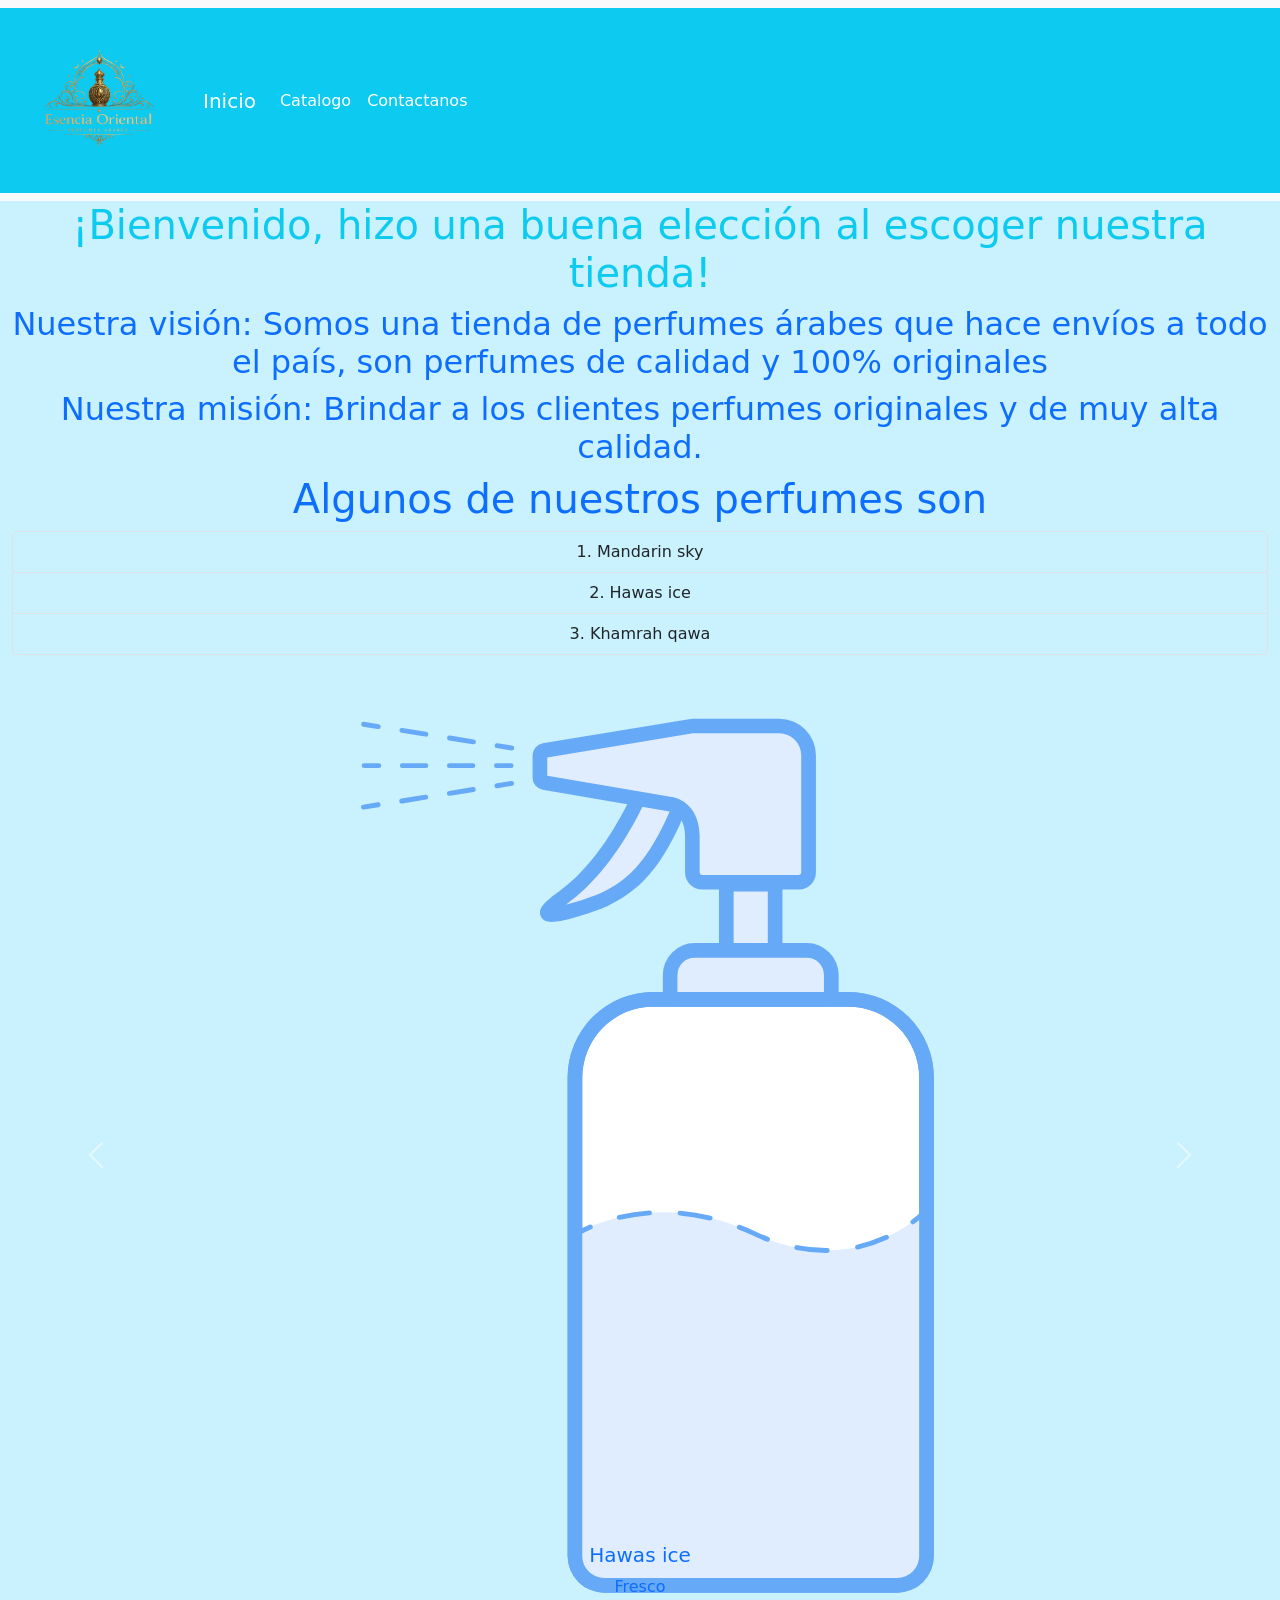
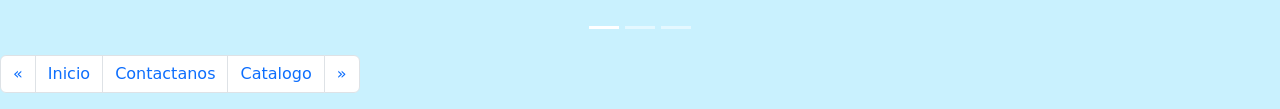
<file: index.html>
<!DOCTYPE html>
<html lang="en">
<head>
    <meta charset="UTF-8">
    <meta name="viewport" content="width=device-width, initial-scale=1.0">
    <link href="https://cdn.jsdelivr.net/npm/bootstrap@5.3.8/dist/css/bootstrap.min.css" rel="stylesheet" integrity="sha384-sRIl4kxILFvY47J16cr9ZwB07vP4J8+LH7qKQnuqkuIAvNWLzeN8tE5YBujZqJLB" crossorigin="anonymous"> 
<script src="https://cdn.jsdelivr.net/npm/bootstrap@5.3.8/dist/js/bootstrap.bundle.min.js" integrity="sha384-FKyoEForCGlyvwx9Hj09JcYn3nv7wiPVlz7YYwJrWVcXK/BmnVDxM+D2scQbITxI" crossorigin="anonymous"></script> 
<link rel="stylesheet" href="assets/estilos/style.css">
    <title>Presentacion pagina</title>
</head>
<body>
  <!-- navbar en la parte de arriba para poder dirigirse a las otras paginas -->
    <nav class="navbar navbar-expand-lg bg-body-tertiary ">
  <div class="container-fluid bg-info">
     <a class="navbar-brand" href="#">
      <img class="logo" src="assets/imagenes/logo.png" alt="Bootstrap" width="30" height="24">
    </a>
    <nav class="navbar bg-body-tertiary">
</nav>
    <a class="navbar-brand text-white" href="index.html">Inicio</a>
    <button class="navbar-toggler" type="button" data-bs-toggle="collapse" data-bs-target="#navbarNav" aria-controls="navbarNav" aria-expanded="false" aria-label="Toggle navigation">
      <span class="navbar-toggler-icon"></span>
    </button>
    <div class="collapse navbar-collapse" id="navbarNav">
      <ul class="navbar-nav">
        <li class="nav-item">
          <a class="nav-link active text-white" aria-current="page" href="catalogo.html">Catalogo</a>
        </li>
        <li class="nav-item">
          <a class="nav-link text-white" href="contactanos.html">Contactanos</a>
        </li>
      </ul>
    </div>
    <!-- Pagination para poder dirigirse a las otras paginas tambien  -->

  </div>
</nav>
<div class="container-fluid">
  <!-- text center para centrar el texto -->
  <h1 class="text-center text-info">¡Bienvenido, hizo una buena elección al escoger nuestra tienda!</h1>
  <h2 class="text-center text-primary">Nuestra visión: Somos una tienda de perfumes árabes que hace envíos a todo el país, son perfumes de calidad y 100% originales</h2>
  <h2 class="text-center text-primary">Nuestra misión: Brindar a los clientes perfumes originales y de muy alta calidad.</h2>
  <h1 class="text-center text-primary">Algunos de nuestros perfumes son</h1>
  <ol class="list-group list-group-numbered ">
  <li class="list-group-item lista text-center">Mandarin sky</li>
  <li class="list-group-item lista text-center">Hawas ice</li>
  <li class="list-group-item lista text-center">Khamrah qawa</li>
</ol>
  </div>
  <!-- Se realiza un carrousel para mostrat todas las imagenes -->
  <div id="carouselExampleCaptions" class="carousel slide">
  <div class="carousel-indicators">
    <button type="button" data-bs-target="#carouselExampleCaptions" data-bs-slide-to="0" class="active" aria-current="true" aria-label="Slide 1"></button>
    <button type="button" data-bs-target="#carouselExampleCaptions" data-bs-slide-to="1" aria-label="Slide 2"></button>
    <button type="button" data-bs-target="#carouselExampleCaptions" data-bs-slide-to="2" aria-label="Slide 3"></button>
  </div>
  <div class="carousel-inner">
    <div class="carousel-item active">
      <img src="assets/imagenes/imagen.svg" class="img-fluid d-block w-100 perfume" alt="perfume">
      <div class="carousel-caption d-none d-md-block">
        <h5 class="text-primary">Hawas ice</h5>
        <p class="text-primary">Fresco</p>
      </div>
    </div>
    <div class="carousel-item">
      <img src="assets/imagenes/khamrah qawa.jpg" class=" img-fluid d-block w-100 perfume" alt="perfume">
      <div class="carousel-caption d-none d-md-block">
        <h5 class="text-primary">khamrah qawa</h5>
        <p class="text-primary" >Veraniego para el frio</p>
      </div>
    </div>
    <div class="carousel-item">
      <img src="assets/imagenes/hawas ice.jpg" class=" img-fluid d-block w-100 perfume" alt="perfume">
      <div class="carousel-caption d-none d-md-block">
        <h5 class="text-primary" >Mandarin sky</h5>
        <p class="text-primary">Olor a mandarina citrico</p>
      </div>
    </div>
  </div>
  <button class="carousel-control-prev" type="button" data-bs-target="#carouselExampleCaptions" data-bs-slide="prev">
    <span class="carousel-control-prev-icon" aria-hidden="true"></span>
    <span class="visually-hidden">Previous</span>
  </button>
  <button class="carousel-control-next" type="button" data-bs-target="#carouselExampleCaptions" data-bs-slide="next">
    <span class="carousel-control-next-icon" aria-hidden="true"></span>
    <span class="visually-hidden">Next</span>
  </button>

</div>
      <nav aria-label="Page navigation example">
  <ul class="pagination">
    <li class="page-item">
      <a class="page-link" href="#" aria-label="Previous">
        <span aria-hidden="true">&laquo;</span>
      </a>
    </li>
    <li class="page-item"><a class="page-link" href="index.html">Inicio</a></li>
    <li class="page-item"><a class="page-link" href="contactanos.html">Contactanos</a></li>
    <li class="page-item"><a class="page-link" href="catalogo.html">Catalogo</a></li>
    <li class="page-item">
      <a class="page-link" href="#" aria-label="Next">
        <span aria-hidden="true">&raquo;</span>
      </a>
    </li>
  </ul>
</nav>
</body>
</html>
</file>
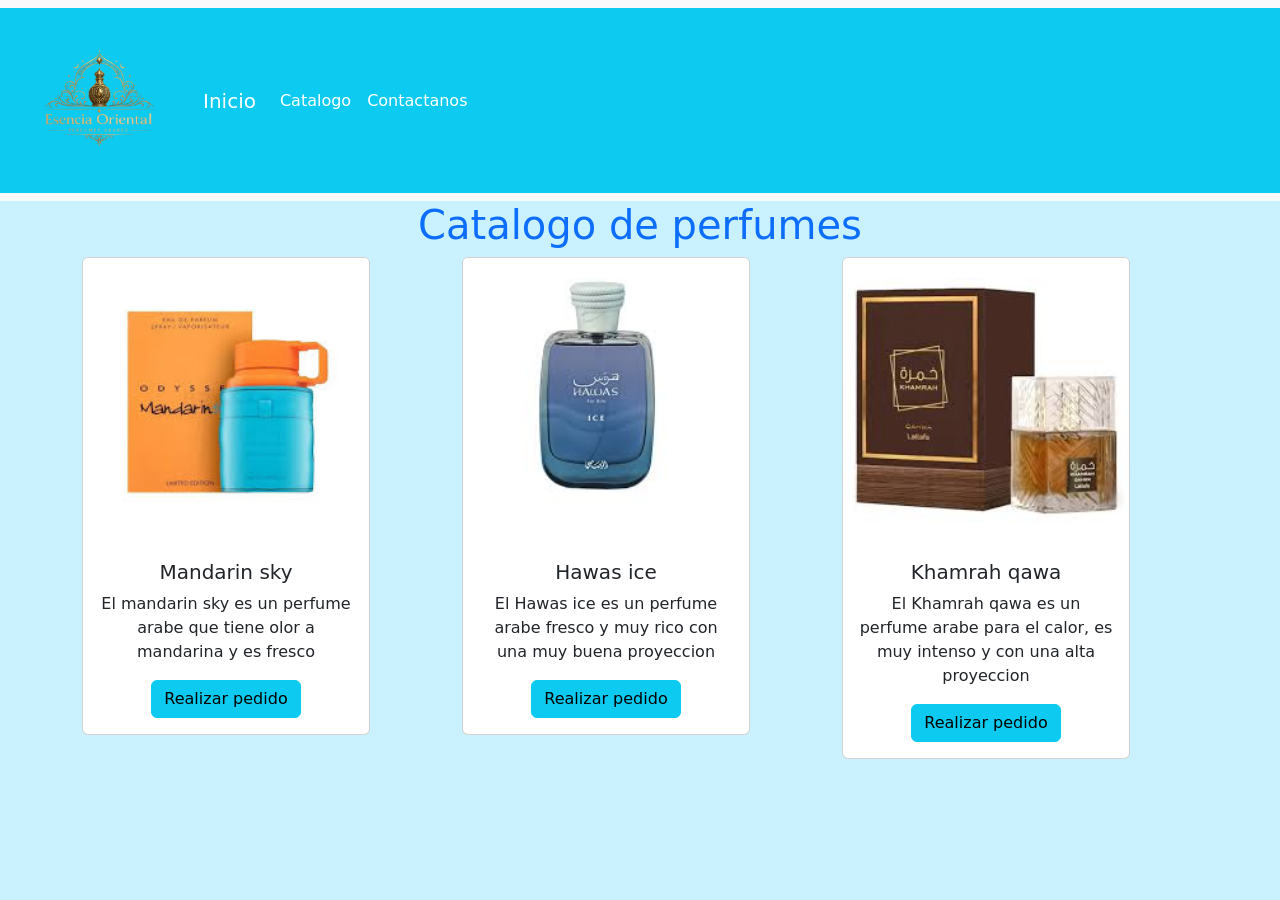
<file: catalogo.html>
<!DOCTYPE html>
<html lang="en">
<head>
    <meta charset="UTF-8">
    <meta name="viewport" content="width=device-width, initial-scale=1.0">
    <link href="https://cdn.jsdelivr.net/npm/bootstrap@5.3.8/dist/css/bootstrap.min.css" rel="stylesheet" integrity="sha384-sRIl4kxILFvY47J16cr9ZwB07vP4J8+LH7qKQnuqkuIAvNWLzeN8tE5YBujZqJLB" crossorigin="anonymous"> 
<script src="https://cdn.jsdelivr.net/npm/bootstrap@5.3.8/dist/js/bootstrap.bundle.min.js" integrity="sha384-FKyoEForCGlyvwx9Hj09JcYn3nv7wiPVlz7YYwJrWVcXK/BmnVDxM+D2scQbITxI" crossorigin="anonymous"></script> 
<link rel="stylesheet" href="assets/estilos/style.css">
    <title>catalogo</title>
</head>
<body>
    <nav class="navbar navbar-expand-lg bg-body-tertiary ">
  <div class="container-fluid bg-info">
     <a class="navbar-brand" href="#">
      <img class="logo" src="assets/imagenes/logo.png" alt="Bootstrap" width="30" height="24">
    </a>
    <nav class="navbar bg-body-tertiary">
</nav>
    <a class="navbar-brand text-white" href="index.html">Inicio</a>
    <button class="navbar-toggler" type="button" data-bs-toggle="collapse" data-bs-target="#navbarNav" aria-controls="navbarNav" aria-expanded="false" aria-label="Toggle navigation">
      <span class="navbar-toggler-icon"></span>
    </button>
    <div class="collapse navbar-collapse" id="navbarNav">
      <ul class="navbar-nav">
        <li class="nav-item">
          <a class="nav-link active text-white" aria-current="page" href="catalogo.html">Catalogo</a>
        </li>
        <li class="nav-item">
          <a class="nav-link text-white" href="contactanos.html">Contactanos</a>
        </li>
      </ul>
    </div>
 
  </div>
</nav>
<div class="container-fluid">
<h1 class="text-primary text-center">Catalogo de perfumes</h1>
</div>
<div class="container text-center">
  <div class="row">
    <div class="col">
 <div class="card" style="width: 18rem;">
  <img src="assets/imagenes/Mandarin sky.jpg" class="card-img-top" alt="perfume">
  <div class="card-body">
    <h5 class="card-title">Mandarin sky</h5>
    <p class="card-text">El mandarin sky es un perfume arabe que tiene olor a mandarina y es fresco</p>
    <a href="contactanos.html" class="btn btn-info">Realizar pedido</a>
    
  </div>
</div>
    </div>
    <div class="col">
  <div class="card" style="width: 18rem;">
  <img src="assets/imagenes/hawas ice.jpg" class="card-img-top" alt="...">
  <div class="card-body">
    <h5 class="card-title">Hawas ice</h5>
    <p class="card-text">El Hawas ice es un perfume arabe fresco y muy rico con una muy buena proyeccion</p>
    <a href="contactanos.html" class="btn btn-info">Realizar pedido</a>
    
  </div>
</div>
    </div>
    <div class="col">
    <div class="card" style="width: 18rem;">
  <img src="assets/imagenes/khamrah qawa.jpg" class="card-img-top" alt="...">
  <div class="card-body">
    <h5 class="card-title">Khamrah qawa</h5>
    <p class="card-text">El Khamrah qawa es un perfume arabe para el calor, es muy intenso y con una alta proyeccion</p>
    <a href="contactanos.html" class="btn btn-info">Realizar pedido</a>
    
  </div>
</div>
    </div>
  </div>
  
</div>



</body>
</html>
</file>
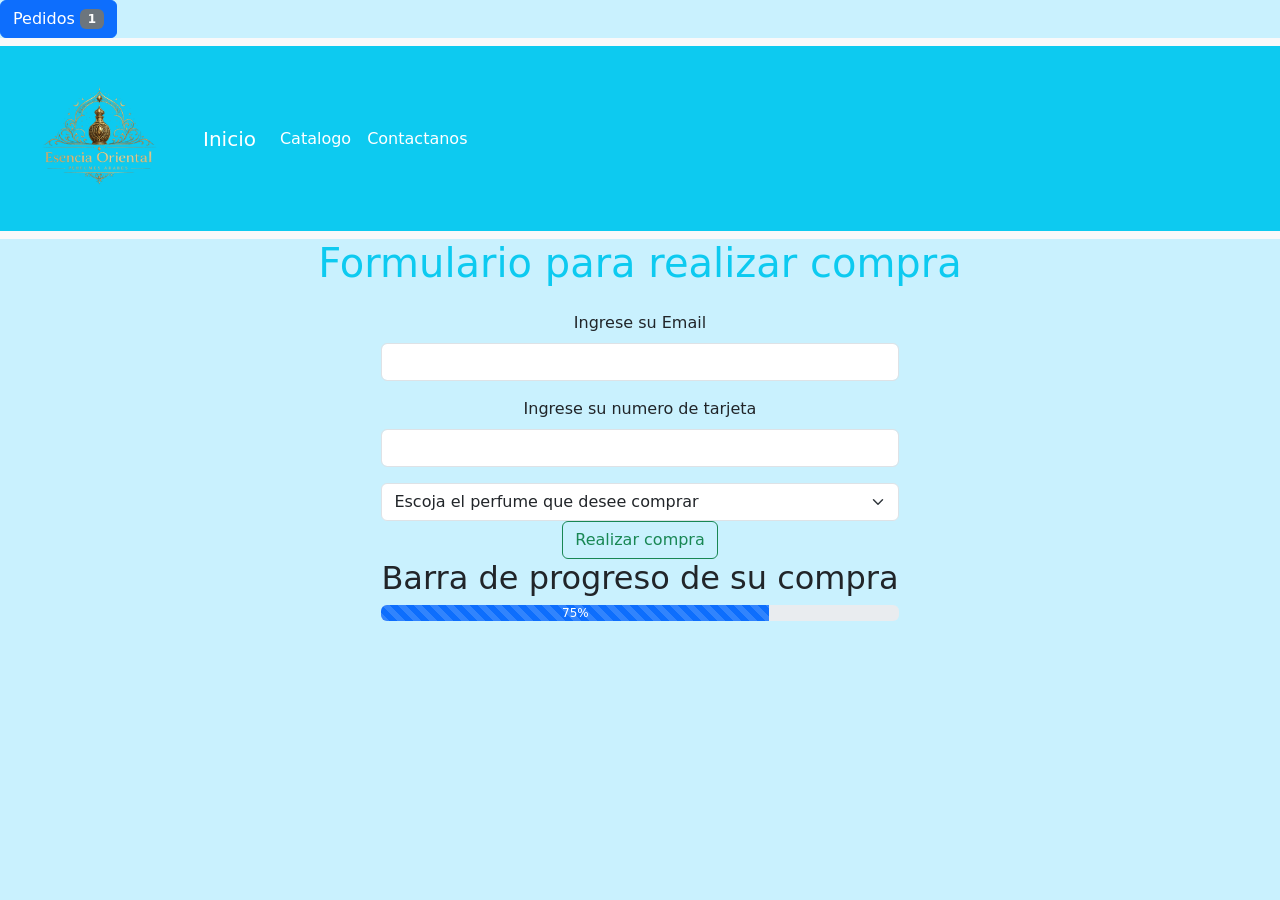
<file: contactanos.html>
<!DOCTYPE html>
<html lang="en">
<head>
    <meta charset="UTF-8">
    <meta name="viewport" content="width=device-width, initial-scale=1.0">
    <link href="https://cdn.jsdelivr.net/npm/bootstrap@5.3.8/dist/css/bootstrap.min.css" rel="stylesheet" integrity="sha384-sRIl4kxILFvY47J16cr9ZwB07vP4J8+LH7qKQnuqkuIAvNWLzeN8tE5YBujZqJLB" crossorigin="anonymous"> 
<script src="https://cdn.jsdelivr.net/npm/bootstrap@5.3.8/dist/js/bootstrap.bundle.min.js" integrity="sha384-FKyoEForCGlyvwx9Hj09JcYn3nv7wiPVlz7YYwJrWVcXK/BmnVDxM+D2scQbITxI" crossorigin="anonymous"></script>
<link rel="stylesheet" href="assets/estilos/style.css"> 
    <title>Contactanos</title>
</head>
<body>
  <!-- Esto es para que en la esquina superior izquierda salga como un tipo de notificacion de los pedidos -->
  <button type="button" class="btn btn-primary">
 Pedidos <span class="badge text-bg-secondary">1</span>
</button>
    <nav class="navbar navbar-expand-lg bg-body-tertiary ">
  <div class="container-fluid bg-info">
     <a class="navbar-brand" href="#">
      <img class="logo" src="assets/imagenes/logo.png" alt="Bootstrap" width="30" height="24">
    </a>
    <nav class="navbar bg-body-tertiary">
</nav>
    <a class="navbar-brand text-white" href="index.html">Inicio</a>
    <button class="navbar-toggler" type="button" data-bs-toggle="collapse" data-bs-target="#navbarNav" aria-controls="navbarNav" aria-expanded="false" aria-label="Toggle navigation">
      <span class="navbar-toggler-icon"></span>
    </button>
    <div class="collapse navbar-collapse" id="navbarNav">
      <ul class="navbar-nav">
        <li class="nav-item">
          <a class="nav-link active text-white" aria-current="page" href="catalogo.html">Catalogo</a>
        </li>
        <li class="nav-item">
          <a class="nav-link text-white" href="contactanos.html">Contactanos</a>
        </li>
      </ul>
    </div>
 
  </div>
</nav>
<!-- Formulario para realizar la compra -->
<h1 class="text-center text-info" >Formulario para realizar compra</h1>
<div class="d-flex justify-content-center p-3 text-center">
<form>
  <div class="mb-3">
    <label for="exampleInputEmail1" class="form-label">Ingrese su Email</label>
    <input type="email" class="form-control text-center" id="exampleInputEmail1" aria-describedby="emailHelp">

  </div>
  <div class="mb-3">
    <label for="exampleInputPassword1" class="form-label">Ingrese su numero de tarjeta</label>
    <input type="password" class="form-control" id="exampleInputPassword1">
  </div>
  <select class="form-select" aria-label="Default select example">
  <option selected>Escoja el perfume que desee comprar</option>
  <option value="1">Mandarin sky</option>
  <option value="2">Hawas ice</option>
  <option value="3">khamrah qawa</option>

</select>

 <button type="button" class="btn btn-outline-success">Realizar compra</button>
  <h2>Barra de progreso de su compra</h2>
  <div class="progress" role="progressbar" aria-label="Animated striped example" aria-valuenow="75" aria-valuemin="0" aria-valuemax="100">
  <div class="progress-bar progress-bar-striped progress-bar-animated" style="width: 75%">75%</div>
</div>
 
  </div>
 
</form>
</body>
</html>
</file>
<file: assets/estilos/style.css>
.logo{
    height: 175px;
    width: 175px;

}
body{
background-color: rgb(201, 241, 254);
}
.perfume{
    height: 1000px;
    width: 100%;
}
.lista{
    background-color: rgb(201, 241, 254);
}
</file>
